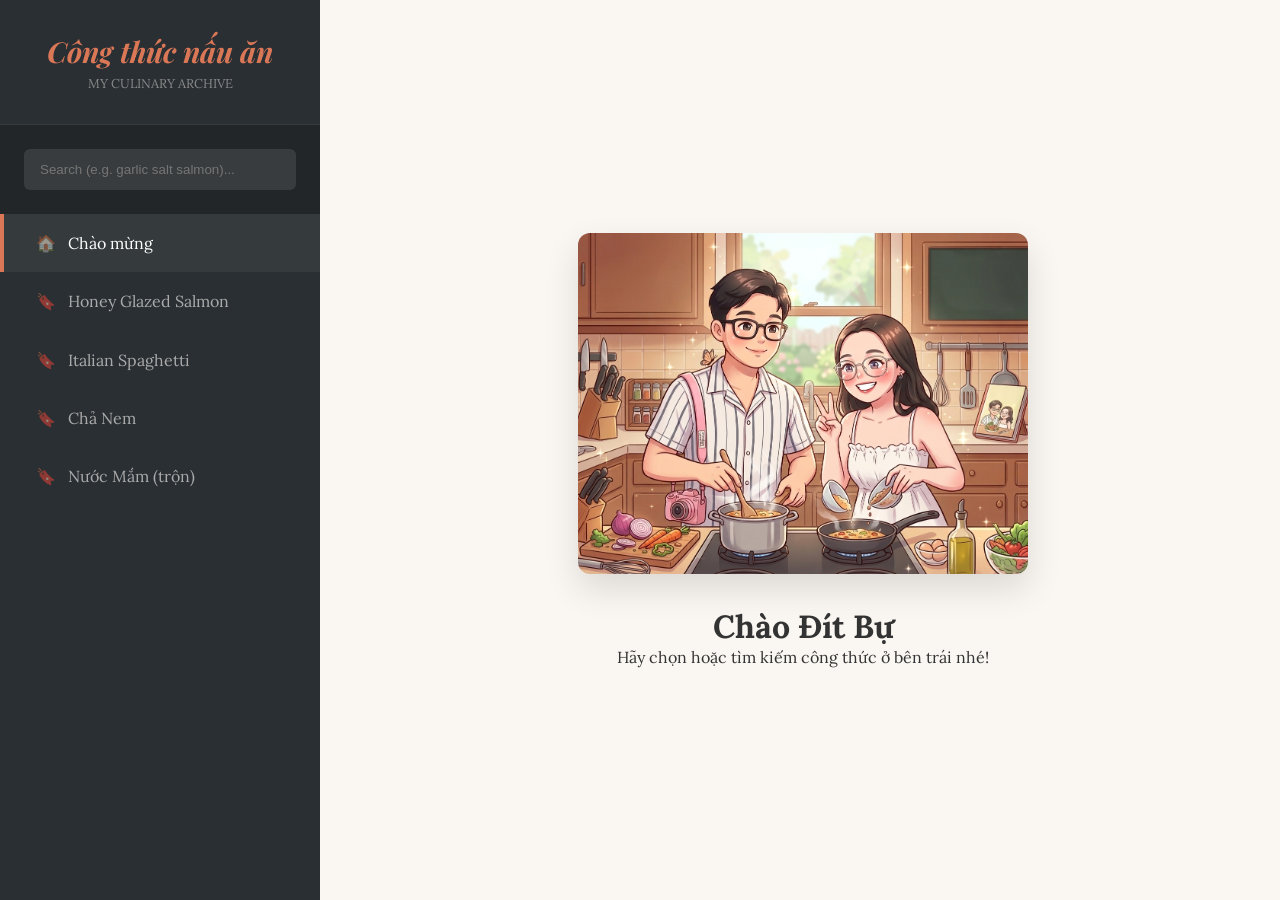
<file: index.html>
<!DOCTYPE html>
<html lang="en">

<head>
    <meta charset="UTF-8">
    <meta name="viewport" content="width=device-width, initial-scale=1.0">
    <title>Culinary Archive</title>
    <link rel="stylesheet" href="recipes.css">
    <link
        href="https://fonts.googleapis.com/css2?family=Playfair+Display:ital,wght@0,400;0,700;1,400&family=Lora:ital,wght@0,400;0,700;1,400&display=swap"
        rel="stylesheet">
</head>

<body>

    <nav class="sidebar" id="sidebar">
        <div class="sidebar-header">
            <h2 class="logo">Công thức nấu ăn</h2>
            <p class="subtitle">My Culinary Archive</p>
        </div>

        <div class="search-container">
            <div class="search-wrapper">
                <input type="text" id="recipe-search" placeholder="Search (e.g. garlic salt salmon)..."
                    autocomplete="off">
                <button id="clear-search" class="hidden" aria-label="Clear all filters">&times;</button>
            </div>
        </div>

        <ul id="recipe-list"></ul>
    </nav>

    <div class="resizer" id="dragHandle"></div>

    <main class="content" id="recipe-display">
        <div id="main-page-welcome" class="welcome-screen">
            <div class="welcome-image-container">
                <img src="mainPageImg.jpg" alt="A welcoming kitchen scene" class="main-page-img">
            </div>
            <div class="welcome-text">
                <h1>Chào Đít Bự</h1>
                <p>Hãy chọn hoặc tìm kiếm công thức ở bên trái nhé!</p>
            </div>
        </div>

        <div id="recipe-details-container" class="recipe-details-container hidden"></div>
    </main>

    <script src="recipeDB.js"></script>
    <script src="recipes.js"></script>
</body>

</html>
</file>
<file: recipes.css>
:root {
    --bg-main: #FAF7F2;
    --bg-sidebar: #2A2F33;
    --accent: #D97757;
    --accent-light: rgba(217, 119, 87, 0.15);
    --text-dark: #333;
    --font-heading: 'Playfair Display', serif;
    --font-body: 'Lora', serif;
}

* {
    margin: 0;
    padding: 0;
    box-sizing: border-box;
}

body {
    display: flex;
    width: 100vw;
    height: 100vh;
    overflow: hidden;
    background-color: var(--bg-main);
    color: var(--text-dark);
    font-family: var(--font-body);
}

.hidden {
    display: none !important;
}

/* SIDEBAR */
.sidebar {
    width: 320px;
    min-width: 200px;
    max-width: 600px;
    height: 100vh;
    background-color: var(--bg-sidebar);
    color: white;
    display: flex;
    flex-direction: column;
    z-index: 10;
}

.sidebar-header {
    padding: 2rem;
    text-align: center;
    border-bottom: 1px solid rgba(255, 255, 255, 0.05);
}

.logo {
    font-family: var(--font-heading);
    color: var(--accent);
    font-size: 1.8rem;
    font-style: italic;
}

.subtitle {
    font-size: 0.8rem;
    color: #888;
    text-transform: uppercase;
    margin-top: 5px;
}

/* SEARCH & FILTERS */
.search-container {
    padding: 1.5rem;
    background: rgba(0, 0, 0, 0.2);
}

.search-wrapper {
    position: relative;
    display: flex;
    align-items: center;
}

#recipe-search {
    width: 100%;
    padding: 0.8rem 2.5rem 0.8rem 1rem;
    border: none;
    border-radius: 6px;
    background: rgba(255, 255, 255, 0.1);
    color: white;
}

#clear-search {
    position: absolute;
    right: 10px;
    background: none;
    border: none;
    color: #999;
    font-size: 1.5rem;
    cursor: pointer;
}

.filter-info {
    padding: 0.5rem 1.5rem;
    font-size: 0.75rem;
    color: var(--accent);
    font-style: italic;
    background: rgba(0, 0, 0, 0.15);
}

/* LIST */
#recipe-list {
    list-style: none;
    overflow-y: auto;
    flex-grow: 1;
}

#recipe-list li {
    padding: 1.2rem 2rem;
    cursor: pointer;
    display: flex;
    align-items: center;
    color: #aaa;
    border-left: 4px solid transparent;
    animation: slideInRight 0.3s ease-out forwards;
}

#recipe-list li.active-bookmark {
    background: rgba(255, 255, 255, 0.05);
    color: white;
    border-left: 4px solid var(--accent);
}

.bookmark-icon {
    margin-right: 12px;
    opacity: 0.5;
}

/* RESIZER */
.resizer {
    width: 6px;
    cursor: col-resize;
    background-color: transparent;
    transition: background-color 0.3s;
    z-index: 20;
    flex-shrink: 0;
}

.resizer:hover,
.resizing .resizer {
    background-color: var(--accent);
}

.resizing {
    cursor: col-resize;
    user-select: none;
}

/* CONTENT & TAGS */
.content {
    flex-grow: 1;
    overflow-y: auto;
    padding: 2rem;
    scroll-behavior: smooth;
}

.welcome-screen {
    display: flex;
    flex-direction: column;
    align-items: center;
    justify-content: center;
    height: 100%;
    text-align: center;
}

.welcome-image-container {
    width: 100%;
    max-width: 450px;
    max-height: 350px;
    margin-bottom: 2rem;
    border-radius: 12px;
    overflow: hidden;
    box-shadow: 0 15px 35px rgba(0, 0, 0, 0.12);
}

.main-page-img {
    width: 100%;
    height: 100%;
    object-fit: cover;
    animation: scaleIn 1s ease-out;
}

.recipe-details-container {
    max-width: 900px;
    margin: 2rem auto;
    padding: 4rem;
    background: white;
    border-radius: 12px;
    box-shadow: 0 10px 40px rgba(0, 0, 0, 0.05);
    animation: fadeInUp 0.6s ease-out;
}

.recipe-header {
    display: flex;
    gap: 3rem;
    margin-bottom: 3rem;
    align-items: center;
}

.recipe-main-img {
    width: 220px;
    height: 220px;
    border-radius: 50%;
    object-fit: cover;
    box-shadow: 0 8px 20px rgba(0, 0, 0, 0.1);
    animation: scaleIn 0.8s ease-out;
}

.tag {
    display: inline-block;
    background: var(--accent-light);
    color: var(--accent);
    padding: 4px 12px;
    border-radius: 4px;
    font-weight: bold;
    margin-right: 5px;
    cursor: pointer;
    transition: 0.2s;
    border: 1px solid transparent;
}

.tag:hover {
    background: var(--accent);
    color: white;
    transform: translateY(-1px);
}

.tag.active-filter {
    background: var(--accent);
    color: white;
    border: 1px solid rgba(255, 255, 255, 0.3);
}

.recipe-body {
    display: flex;
    gap: 3rem;
}

.recipe-body h3 {
    border-bottom: 2px solid var(--accent);
    margin-bottom: 1rem;
    font-family: var(--font-heading);
}

.ingredients-list li {
    padding: 8px 0;
    border-bottom: 1px dashed #eee;
    list-style: none;
}

.method-list li {
    margin-bottom: 1.2rem;
    line-height: 1.6;
}

@keyframes fadeInUp {
    from {
        opacity: 0;
        transform: translateY(20px);
    }

    to {
        opacity: 1;
        transform: translateY(0);
    }
}

@keyframes scaleIn {
    from {
        opacity: 0;
        transform: scale(0.95);
    }

    to {
        opacity: 1;
        transform: scale(1);
    }
}

@keyframes slideInRight {
    from {
        opacity: 0;
        transform: translateX(-10px);
    }

    to {
        opacity: 1;
        transform: translateX(0);
    }
}

@media (max-width: 768px) {
    body {
        flex-direction: column;
        overflow-y: auto;
    }

    .sidebar {
        width: 100%;
        min-width: 100%;
        height: auto;
        max-height: 45vh;
    }

    .resizer {
        display: none;
    }

    #recipe-list {
        display: flex;
        flex-direction: row;
        overflow-x: auto;
        white-space: nowrap;
    }

    #recipe-list li {
        border-left: none;
        border-bottom: 4px solid transparent;
        flex-shrink: 0;
        padding: 1rem;
    }

    #recipe-list li.active-bookmark {
        border-bottom: 4px solid var(--accent);
    }

    .recipe-header {
        flex-direction: column;
        text-align: center;
    }
}
</file>
